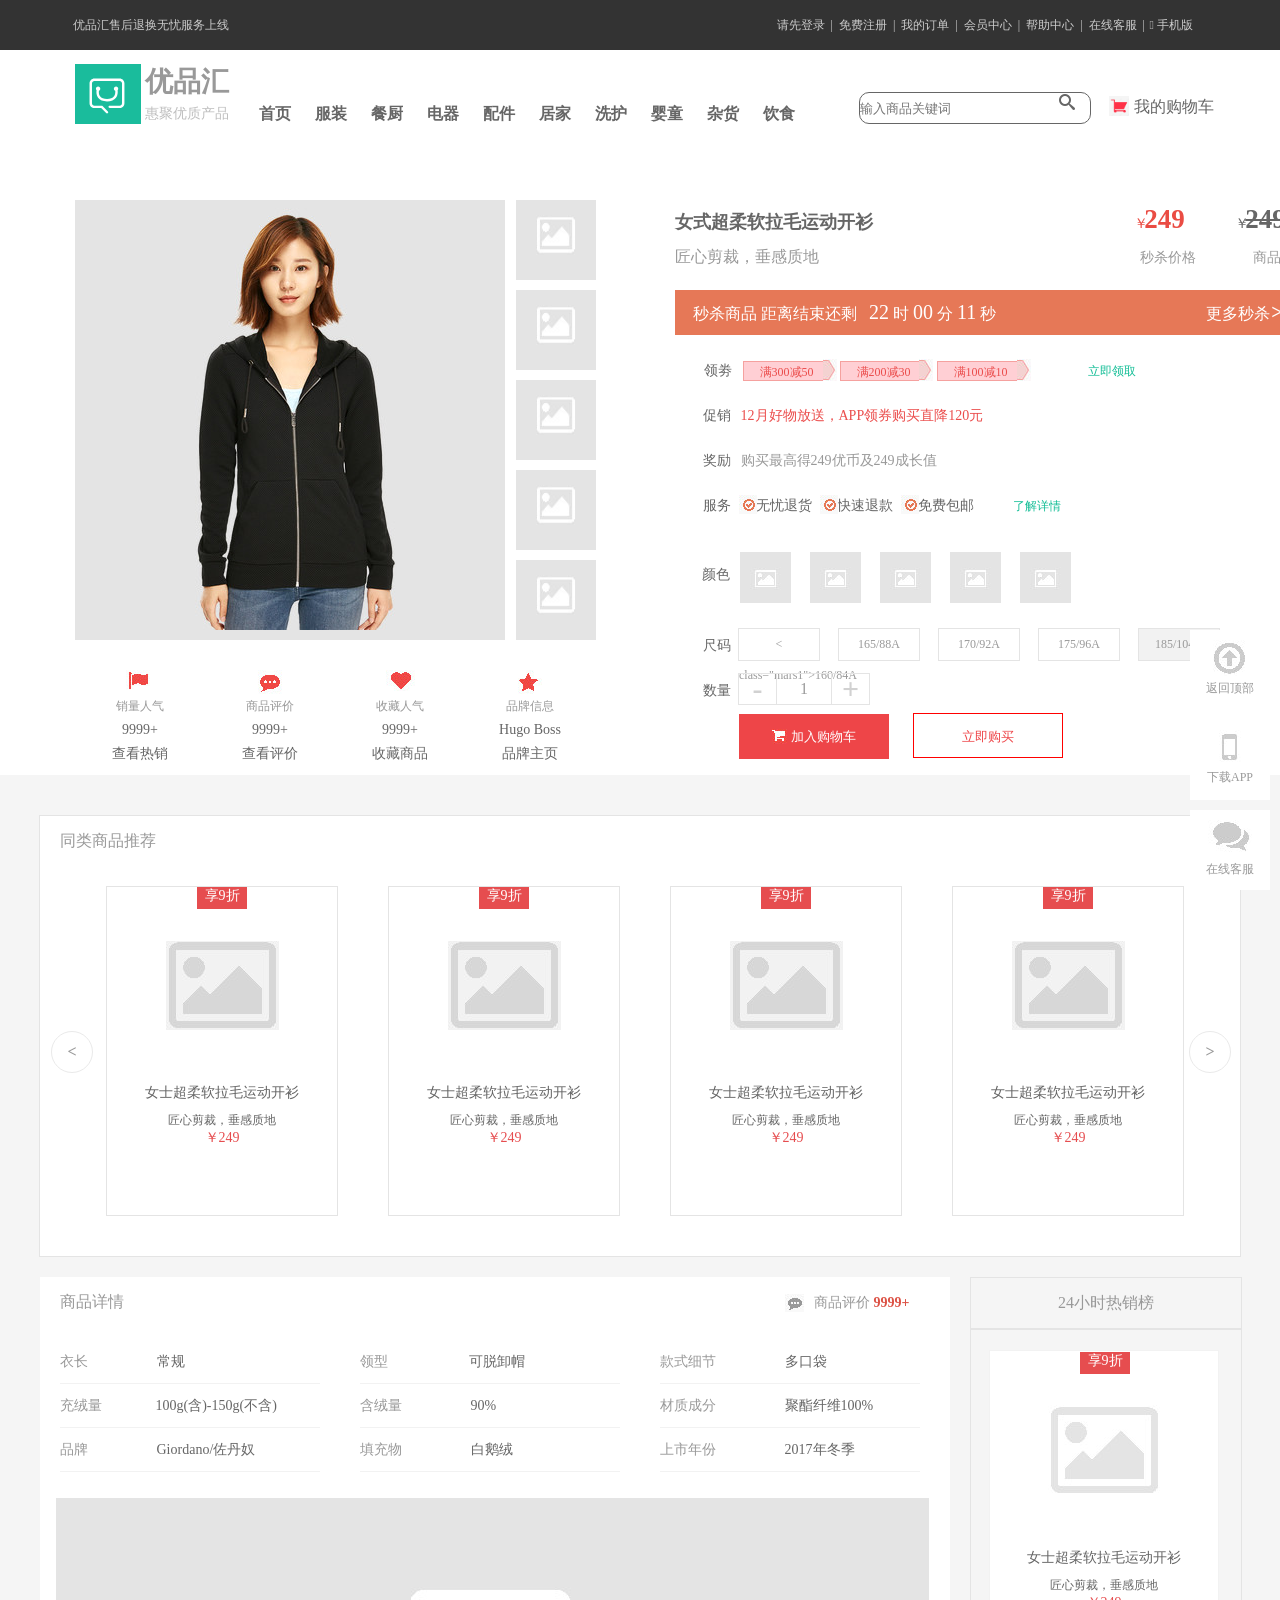
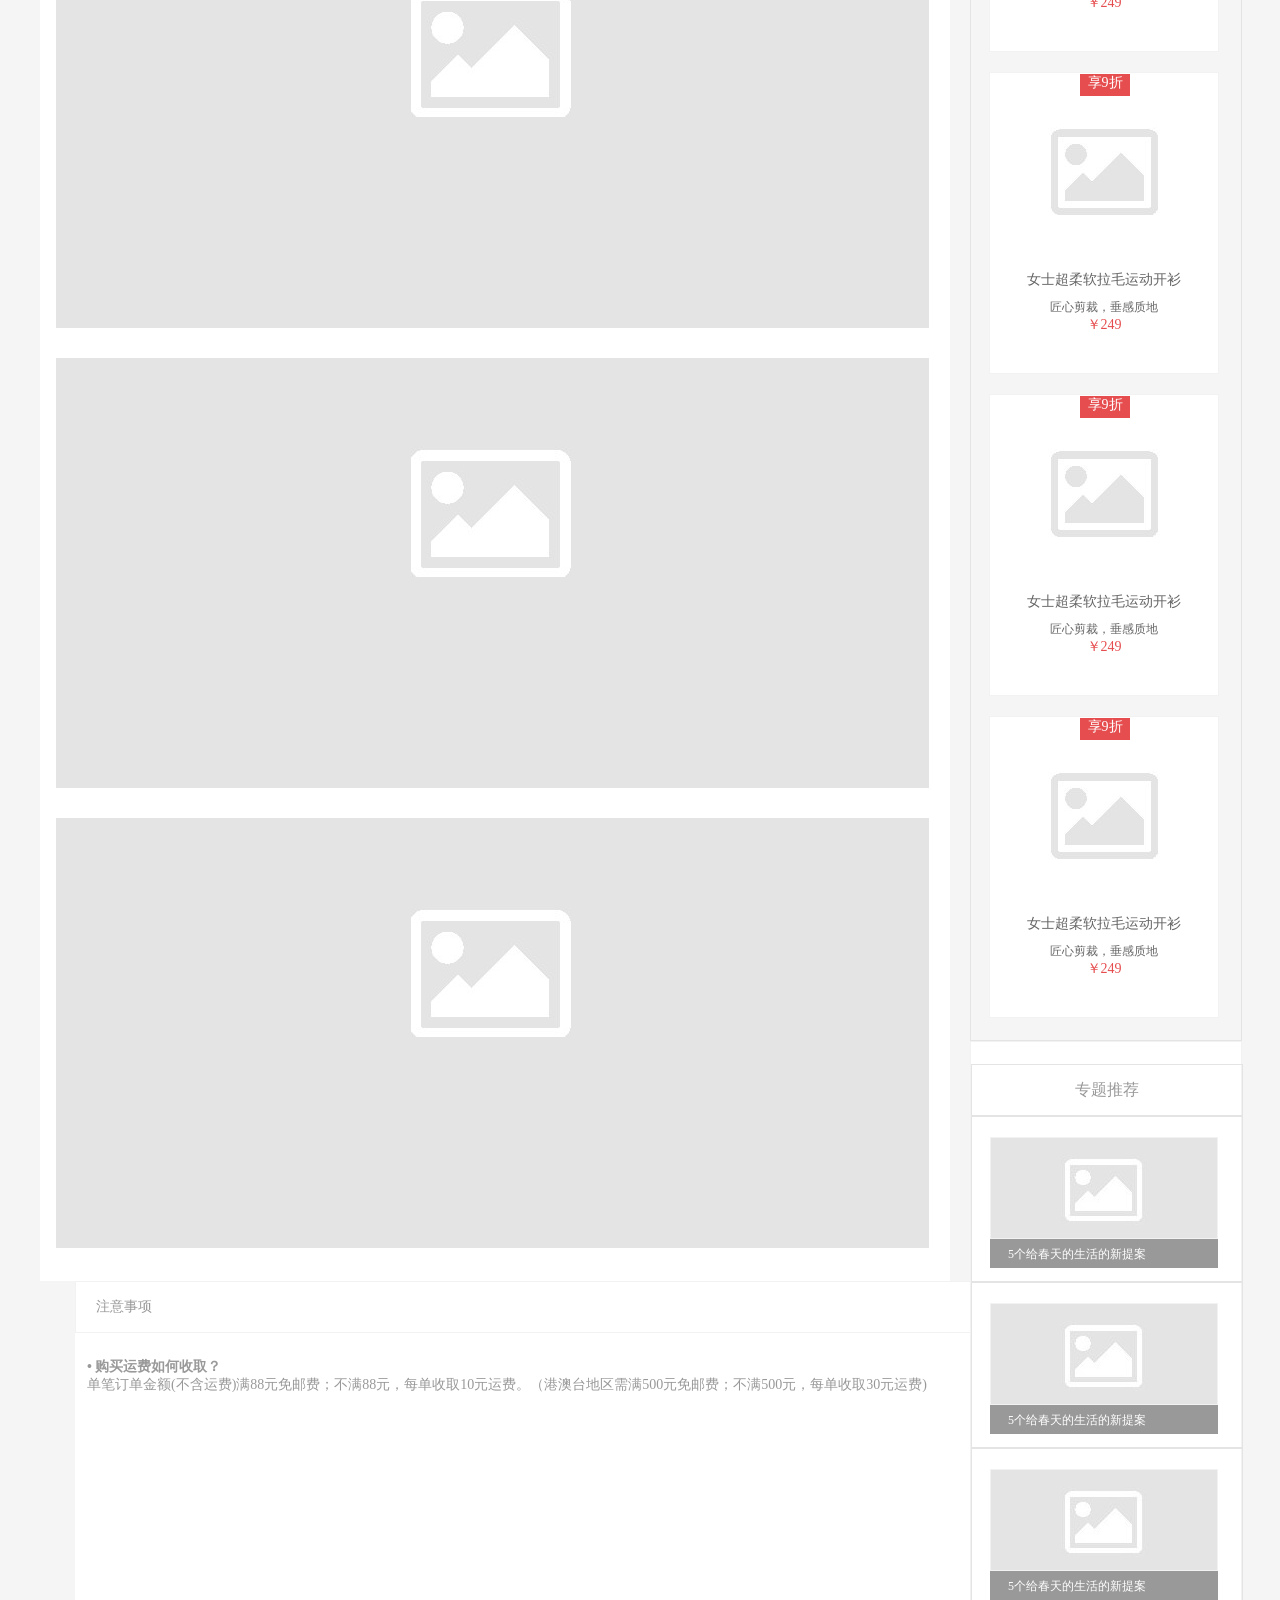
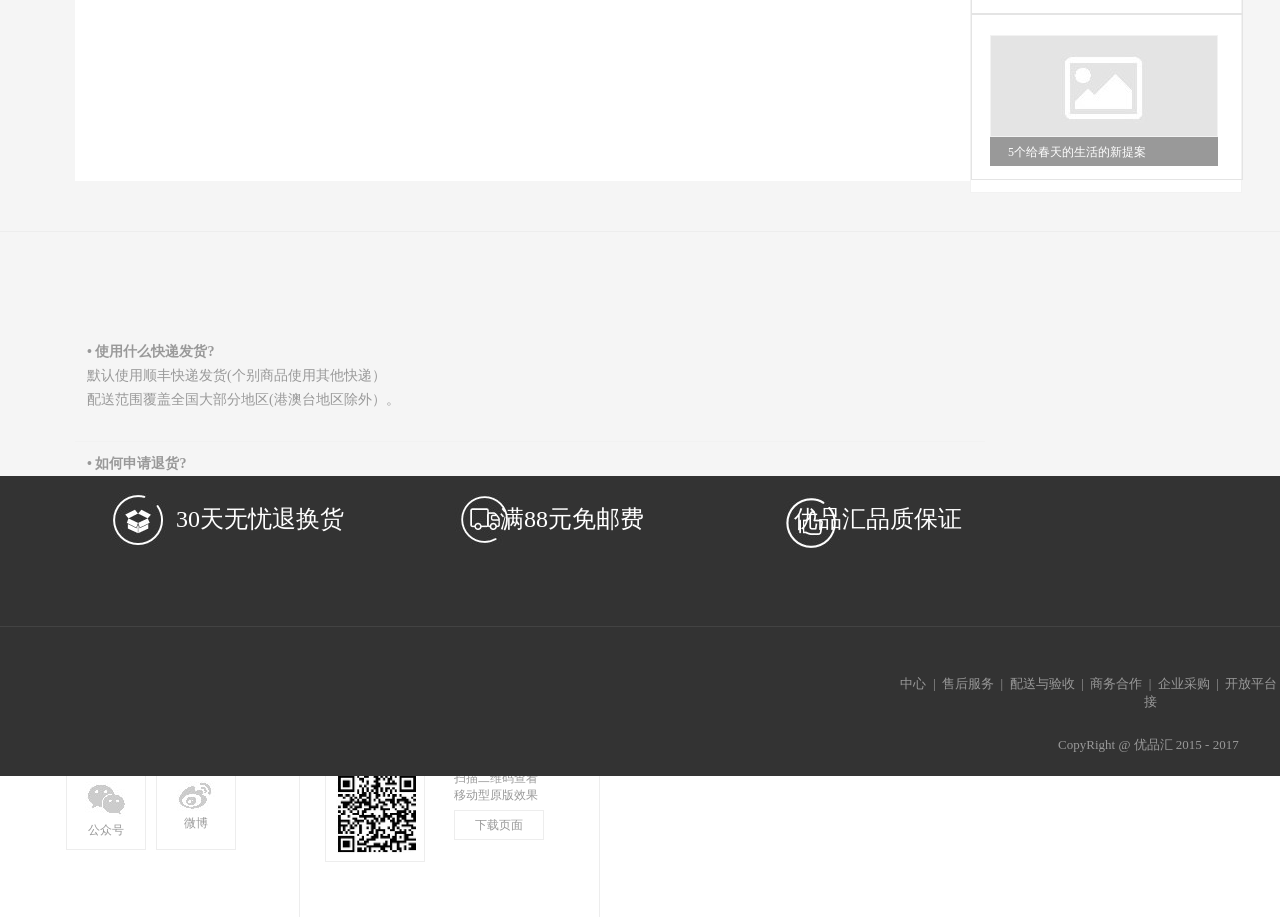
<file: details/index.html>
<!DOCTYPE html>
<html lang="en">
<head>
    <meta charset="UTF-8">
    <meta name="viewport" content="width=device-width, initial-scale=1.0">
    <meta http-equiv="X-UA-Compatible" content="ie=edge">
    <title>商品详情</title>
    <link rel="stylesheet" href="css/base.css">
    <link rel="stylesheet" href="css/main.css">
    <link rel="stylesheet" href="css/icomoon/style.css">
</head>
<body>
    <div class="container">
        <header>
            <div class="nav">
                <div class="navleft">
                    <div class="contro">
                        <div class="controls">优品汇售后退换无忧服务上线</div>
                        <div class="controls">优品汇线下服务店突破1700家</div>
                        <div class="controls">优品汇自营家电清洗服务上线</div>
                        <div class="controls">优品汇成为中国最大家电零售商</div>
                        <div class="controls">优品汇售后退换无忧服务上线</div>
                    </div>
                </div>
                <div class="mask">
                    <div class="phone">
                    <a href="#" title="手机版">手机版</a>
                    </div>
                </div>
                <ul>
                    <li><a href="#" title="在线客服">&nbsp;&nbsp;在线客服&nbsp;&nbsp;|</a></li>
                    <li><a href="#"title="帮助中心">&nbsp;&nbsp;帮助中心&nbsp;&nbsp;|</a></li>
                    <li><a href="#"title="会员中心">&nbsp;&nbsp;会员中心&nbsp;&nbsp;|</a></li>
                    <li><a href="#"title="我的订单">&nbsp;&nbsp;我的订单&nbsp;&nbsp;|</a></li>
                    <li><a href="#"title="免费注册">&nbsp;&nbsp;免费注册&nbsp;&nbsp;|</a></li>
                    <li><a href="#"title="请先登录">&nbsp;&nbsp;请先登录&nbsp;&nbsp;|</a></li>
                </ul>
            </div>
            <div class="banner">
                <div class="bannerTop">
                    <div class="logo">
                        <div class="img">
                            <img src="./imgs/u1269.svg" alt="">
                        </div>
                        <div class="content">
                            <h1>优品汇</h1>
                            <span>惠聚优质产品</span>
                        </div>
                    </div>
                    <div class="category">
                        <ul>
                            <li><a href="javascript:void(0)">首页</a></li>
                            <li><a href="javascript:void(0)">服装</a></li>
                            <li><a href="javascript:void(0)">餐厨</a></li>
                            <li><a href="javascript:void(0)">电器</a></li>
                            <li><a href="javascript:void(0)">配件</a></li>
                            <li><a href="javascript:void(0)">居家</a></li>
                            <li><a href="javascript:void(0)">洗护</a></li>
                            <li><a href="javascript:void(0)">婴童</a></li>
                            <li><a href="javascript:void(0)">杂货</a></li>
                            <li><a href="javascript:void(0)">饮食</a></li>
                        </ul>
                    </div>
                    <div class="sel">
                        <input type="text" name="sel" id="" placeholder="输入商品关键词">
                        <span class="icon-search"></span>
                    </div>
                    <div class="cart">
                        <img src="./imgs/cart.png" alt="">
                        <span>我的购物车</span>
                    </div>
                </div>
            </div>
        </header>
        <section class="solo">
            <div class="left">
                <div class="cloths">
                    <li><img src="./imgs/22.jpg" alt=""></li>
                    <li><img src="./imgs/23.jpg" alt=""></li>
                    <li><img src="./imgs/24.jpg" alt=""></li>
                    <li><img src="./imgs/25.jpg" alt=""></li>
                    <li><img src="./imgs/26.jpg" alt=""></li>
                </div>
                <div class="imgs">
                    <li><img src="./imgs/21.jpg" class="imgs1" alt=""></li>
                    <li><img src="./imgs/21.jpg" class="imgs2" alt=""></li>
                    <li><img src="./imgs/21.jpg" class="imgs3" alt=""></li>
                    <li><img src="./imgs/21.jpg" class="imgs4" alt=""></li>
                    <li><img src="./imgs/21.jpg" class="imgs5" alt=""></li>
                </div>
                <div class="contro">
                    <p class="title1">
                        <span class="img">
                            <img src="./imgs/27.jpg" alt="">
                        </span>     
                        <span class="img">
                            <img src="./imgs/28.jpg" alt="">
                        </span>     
                        <span class="img">
                            <img src="./imgs/29.jpg" alt="">
                        </span>     
                        <span class="img">
                            <img src="./imgs/30.jpg" alt="">
                        </span>     
                    </p> 
                    <p class="title2">
                        <span class="content1">销量人气</span class="con1">
                        <span class="content1">商品评价</span>
                        <span class="content1">收藏人气</span>
                        <span class="content1">品牌信息</span>
                    </p>
                    <p class="title3">
                        <span class="content2">9999+</span>
                        <span class="content2">9999+</span>
                        <span class="content2">9999+</span>
                        <span class="content2">Hugo Boss</span>
                    </p>
                    <p class="title4">
                        <span class="content3">查看热销</span>
                        <span class="content3">查看评价</span>
                        <span class="content3">收藏商品</span>
                        <span class="content3">品牌主页</span>
                    </p>
                </div>
                
            </div> 
            <div class="right">
                <div class="title1">
                    <p class="title1_1">
                        <span>女式超柔软拉毛运动开衫</span>
                        <span class="msprice">
                            <span class="money">￥</span>
                            <span class="money1">249</span>
                        </span>
                        <span class="relprice">
                            <span class="money">￥</span>
                            <span class="line">
                                <span class="money1">249</span>
                            </span>
                            
                        </span>
                    </p>
                    <p class="title1_2">
                        <span>匠心剪裁，垂感质地</span>
                        <span class="msprice">秒杀价格</span>
                        <span class="relprice">商品价格</span>
                    </p>
                </div>
                <p class="title2">
                    <span>秒杀商品</span>
                    <span>距离结束还剩&nbsp;&nbsp;</span>
                    <span class="time">22</span>
                    <span>时</span>
                    <span class="time">00</span>
                    <span>分</span>
                    <span class="time">11</span>
                    <span>秒</span>
                    <span class="more">更多秒杀</span>
                    <span class="gt">&gt;</span>
                </p>
                <p class="title3">
                    <span>领劵</span>
                    <span class="title3_1">满300减50</span>
                    <span>
                        <img src="./imgs/33.jpg" class="img1" alt="">
                    </span>
                    <span class="title3_1">满200减30</span>
                    <span>
                        <img src="./imgs/33.jpg" class="img2" alt="">
                    </span>
                    <span class="title3_1">满100减10</span>
                    <span>
                        <img src="./imgs/33.jpg" class="img3" alt="">
                    </span>
                    <a href="javescript:void(0)" class="title3_2">立即领取</a>
                </p>
                <p class="title4">
                    <span>促销</span>
                    <span>12月好物放送，APP领券购买直降120元</span>
                </p>
                <p class="title5">
                    <span>奖励</span>
                    <span>购买最高得249优币及249成长值</span>
                </p>
                <p class="title6">
                    <span>服务</span>
                    <img src="./imgs/31.jpg" class="img" alt="">
                    <span>无忧退货</span>
                    <img src="./imgs/31.jpg" class="img" alt="">
                    <span>快速退款</span>
                    <img src="./imgs/31.jpg"  class="img"alt="">
                    <span>免费包邮</span>
                    <a href="javescript:void(0)" class="detail">了解详情</a>
                </p>
                <div class="title7">
                    <span>颜色</span>
                    <div class="imgs">
                        <li><img src="./imgs/32.jpg" alt="" class="img1"></li>
                        <li><img src="./imgs/32.jpg" alt="" class="img2"></li>
                        <li><img src="./imgs/32.jpg" alt="" class="img3"></li>
                        <li><img src="./imgs/32.jpg" alt="" class="img4"></li>
                        <li><img src="./imgs/32.jpg" alt="" class="img5"></li>
                    </div>
                </div>
                <div class="title8">
                    <span>尺码</span>
                    <div class="mars">
                        <li>< class="mars1">160/84A</span ></li>
                        <li><span class="mars2">165/88A</span></li>
                        <li><span class="mars3">170/92A</span></li>
                        <li><span class="mars4">175/96A</span></li>
                        <li><span class="mars5">185/104A</span></li>
                    </div>
                </div>
                <div class="title9">
                    <span>数量</span>
                    <div class="num">
                        <span>-</span>
                        <span>1</span>
                        <span>+</span>
                    </div>
                </div>
                <p class="title10">
                    <button class="cart">
                        <span class="img">
                            <img src="./imgs/34.jpg" alt="">
                        </span>
                        <span>加入购物车</span>
                    </button>
                    <button class="buy">
                        <span>立即购买</span>
                    </button>
                </p>
            </div>
        </section>
        <!-- 同类商品推荐 -->
        <section class="cloth">
            <div class="t">
                <span class="head">同类商品推荐</span>
            </div>
            <div class="box">
                <div class="btn">
                    <a href="javascript:void(0)" class="lt">&lt;</a>
                    <a href="javascript:void(0)" class="gt">&gt;</a>
                </div>
                <div class="square">
                    <span class="img">
                        <img src="./imgs/3.jpg" alt="">
                    </span>
                    <p class="title1">女士超柔软拉毛运动开衫</p>
                    <p class="title2">匠心剪裁，垂感质地</p>
                    <p class="price">￥249</p>
                    <span class="discount">享9折</span>
                </div>
                <div class="square">
                    <span class="img">
                        <img src="./imgs/3.jpg" alt="">
                    </span>
                    <p class="title1">女士超柔软拉毛运动开衫</p>
                    <p class="title2">匠心剪裁，垂感质地</p>
                    <p class="price">￥249</p>
                    <span class="discount">享9折</span>
                </div>
                <div class="square">
                    <span class="img">
                        <img src="./imgs/3.jpg" alt="">
                    </span>
                    <p class="title1">女士超柔软拉毛运动开衫</p>
                    <p class="title2">匠心剪裁，垂感质地</p>
                    <p class="price">￥249</p>
                    <span class="discount">享9折</span>
                </div>
                <div class="square">
                    <span class="img">
                        <img src="./imgs/3.jpg" alt="">
                    </span>
                    <p class="title1">女士超柔软拉毛运动开衫</p>
                    <p class="title2">匠心剪裁，垂感质地</p>
                    <p class="price">￥249</p>
                    <span class="discount">享9折</span>
                </div>
        </section>
        <section class="below">
            <div class="left">
                <div class="t">
                    <span class="head">商品详情</span>
                    <div class="div">
                        <img src="./imgs/35.jpg" alt="">
                        <span>商品评价</span>
                        <span>9999+</span>
                    </div>
                </div>
                <div class="content">
                    <div class="cont">
                        <p class="p1">
                            <div class="box1">
                                <span class="len">衣长</span>
                                <span class="len1">常规</span>
                            </div>
                            <div class="box2">
                                <span class="sty">领型</span>
                                <span class="sty2">可脱卸帽</span>
                            </div>
                            <div class="box3">
                                <span class="det">款式细节</span>
                                <span class="det1">多口袋</span>
                            </div> 
                        </p>
                        <p class="p2">
                            <div class="box1">
                                <span class="len">充绒量</span>
                                <span class="len2">100g(含)-150g(不含)</span>
                            </div>
                            <div class="box2">
                                <span class="sty">含绒量</span>
                                <span class="sty1">90%</span>
                            </div>
                            <div class="box3">
                                <span class="det">材质成分</span>
                                <span class="det1">聚酯纤维100%</span>
                            </div> 
                        </p>
                        <p class="p3">
                            <div class="box1">
                                <span class="len">品牌</span>
                                <span class="len3">Giordano/佐丹奴</span>
                            </div>
                            <div class="box2">
                                <span class="sty">填充物</span>
                                <span class="sty1">白鹅绒</span>
                            </div>
                            <div class="box3">
                                <span class="det">上市年份</span>
                                <span class="det1">2017年冬季</span>
                            </div> 
                        </p>
                    </div>
                    <div class="imgs">
                        <li>
                            <img src="./imgs/36.jpg" alt="">
                        </li>
                        <li>
                            <img src="./imgs/36.jpg" alt="">
                        </li>
                        <li>
                            <img src="./imgs/36.jpg" alt="">
                        </li>
                    </div>
                </div>
            </div>
             <div class="right">
                <div class="t">
                    <span>24小时热销榜</span>
                </div>
                <div class="box">
                    <div class="square">
                        <span class="img">
                            <img src="./imgs/37.jpg" alt="">
                        </span>
                        <p class="title1">女士超柔软拉毛运动开衫</p>
                        <p class="title2">匠心剪裁，垂感质地</p>
                        <p class="price">￥249</p>
                        <span class="discount">享9折</span>
                    </div>
                    <div class="square">
                        <span class="img">
                            <img src="./imgs/37.jpg" alt="">
                        </span>
                        <p class="title1">女士超柔软拉毛运动开衫</p>
                        <p class="title2">匠心剪裁，垂感质地</p>
                        <p class="price">￥249</p>
                        <span class="discount">享9折</span>
                    </div>
                    <div class="square">
                        <span class="img">
                            <img src="./imgs/37.jpg" alt="">
                        </span>
                        <p class="title1">女士超柔软拉毛运动开衫</p>
                        <p class="title2">匠心剪裁，垂感质地</p>
                        <p class="price">￥249</p>
                        <span class="discount">享9折</span>
                    </div>
                    <div class="square">
                        <span class="img">
                            <img src="./imgs/37.jpg" alt="">
                        </span>
                        <p class="title1">女士超柔软拉毛运动开衫</p>
                        <p class="title2">匠心剪裁，垂感质地</p>
                        <p class="price">￥249</p>
                        <span class="discount">享9折</span>
                    </div>
                </div> 
                <div class="reco">
                    <div class="t1">
                        <span>专题推荐</span>
                    </div>
                    <div class="box">
                        <div class="square">
                            <img src="./imgs/38.jpg" alt="">
                        </div>
                        <div class="spring">
                            <span>5个给春天的生活的新提案</span>
                        </div>
                    </div>
                    <div class="box">
                        <div class="square">
                            <img src="./imgs/38.jpg" alt="">
                        </div>
                        <div class="spring">
                            <span>5个给春天的生活的新提案</span>
                        </div>
                    </div>
                    <div class="box">
                        <div class="square">
                            <img src="./imgs/38.jpg" alt="">
                        </div>
                        <div class="spring">
                            <span>5个给春天的生活的新提案</span>
                        </div>
                    </div>
                    <div class="box">
                        <div class="square">
                            <img src="./imgs/38.jpg" alt="">
                        </div>
                        <div class="spring">
                            <span>5个给春天的生活的新提案</span>
                        </div>
                    </div>
                </div>
            </div> 
        </section>
        <!-- 注意事项 -->
        <section class="look">
                <div class="t">
                    <span class="head">注意事项</span>
                </div>
                <div class="content1">
                    <div class="box1">
                        <p class="freight">
                            <span>• 购买运费如何收取？</span>
                        </p>
                        <p>
                            <span>单笔订单金额(不含运费)满88元免邮费；不满88元，每单收取10元运费。（港澳台地区需满500元免邮费；不满500元，每单收取30元运费)</span>
                        </p>
                    </div>
                    <div class="box2">
                        <p>
                            <span class="express">• 使用什么快递发货?</span>
                        </p>
                        <p>
                            <span>默认使用顺丰快递发货(个别商品使用其他快递）</span>
                        </p>
                        <p>
                            <span>配送范围覆盖全国大部分地区(港澳台地区除外）。</span>
                        </p>
                    </div>
                    <div class="box3">
                        <p>
                            <span class="goods">• 如何申请退货?</span>
                        </p>
                        <p>
                            <span>1.自收到商品之日起30日内，顾客可申请无忧退货，退款将原路返还，不同的银行处理时间不同，预计1-5个工作日到账；</span>
                        </p>
                        <p>
                            <span>2.内裤和食品等特殊商品无质量问题不支持退货；</span>
                        </p>
                        <p>
                            <span>3.退货流程：</span>
                            <p>
                                <span>确认收货-申请退货-客服审核通过-用户寄回商品-仓库签收验货-退款审核-退款完成；</span>
                            </p>
                        </p>
                        <p>
                            <span>4.因优品汇产生的退货，如质量问题，退货邮费由优品汇承担，退款完成后会以现金券的形式报销。因客户个人原因产生的退货，购买和寄回运费由客户个人承担。</span>
                        </p>
                    </div>
                </div>
        </section>
        <footer class="top">
            <div class="square">
                <p class="title1">客户服务</p>
                <div class="title2">
                    <div>
                        <!-- <span class="icon-bubbles2"></span> -->
                        <img src="./imgs/8.jpg" alt="">
                        <p>在线客服</p>
                    </div>
                    <div>
                        <!-- <span class="icon-twitch"></span> -->
                        <img src="./imgs//9.jpg" alt="">
                        <p>问题反馈</p>
                    </div>
                </div>
            </div>
            <div class="square">
                <p class="title1">关注我们</p class="title1">
                <div class="title2">
                    <div>
                        <!-- <span class="icon-stumbleupon2"></span> -->
                        <img src="./imgs/10.jpg" alt="">
                        <p>公众号</p>
                        <!-- <img src="./imgs/13.jpg" alt=""> -->
                    </div>
                    <div>
                        <!-- <span class="icon-sina-weibo"></span> -->
                        <img src="./imgs/11.jpg" alt="">
                        <p>微博</p>
                    </div>
                </div>
            </div>
            <div class="square">
                <p class="title1">下载APP</p>
                <div class="title2">
                    <div class="download"> 
                        <img src="./imgs/12.jpg" alt="">
                    </div>
                    <span class="scan">扫描二维码查看移动型原版效果</span>
                    <button>下载页面</button>
                </div>
            </div>
            <div class="square"> 
                <p class="title1">服务热线</p>
                <div class="title2">
                    <p class="tel">400-0000-000</p>
                    <p class="week">周一至周日 8:00-18:00</p>
                    <p class="money">（仅收市话费）</p>
                </div>
            </div>
        </footer>
        <footer class="bottom">
            <div class="promise">
                <img class="img1" src="./imgs/14.jpg" alt="">
                <img class="img2" src="./imgs/15.jpg" alt="">
                <img class="img3" src="./imgs/16.jpg" alt="">
                <span class="three">30天无忧退换货&nbsp; &nbsp; &nbsp; &nbsp; &nbsp; &nbsp; &nbsp; &nbsp; &nbsp; &nbsp; &nbsp; &nbsp; &nbsp; 满88元免邮费&nbsp;&nbsp; &nbsp; &nbsp; &nbsp; &nbsp; &nbsp; &nbsp; &nbsp; &nbsp; &nbsp; &nbsp; &nbsp; 优品汇品质保证</span>
            </div>
            <div class="about">
                <p><span>关于我们&nbsp; |&nbsp; 帮助中心&nbsp; |&nbsp; 售后服务&nbsp; |&nbsp; 配送与验收&nbsp; |&nbsp; 商务合作&nbsp; |&nbsp; 企业采购&nbsp; |&nbsp; 开放平台&nbsp; |&nbsp; 搜索推荐&nbsp; |&nbsp; 友情链接</span></p>
                <p><span>CopyRight @ 优品汇 2015 - 2017&nbsp; </span></p>
            </div>
        </footer>
        <aside>
            <aside class="back">
                <img src="./imgs/17.jpg" alt="">
                <p>返回顶部</p>
            </aside>
            <aside class="APP">
                <img src="./imgs/18.jpg" alt="">
                <p>下载APP</p>
            </aside>
            <aside class="service">
                <img src="./imgs/19.jpg" alt="">
                <p>在线客服</p>
            </aside>
        </aside>
    </div>
    <script src="js/jquery-1.12.3.min.js"></script>
    <script src="js/index.js"></script>
    <script src="js/functions.js"></script>
</body>
</html>
</file>
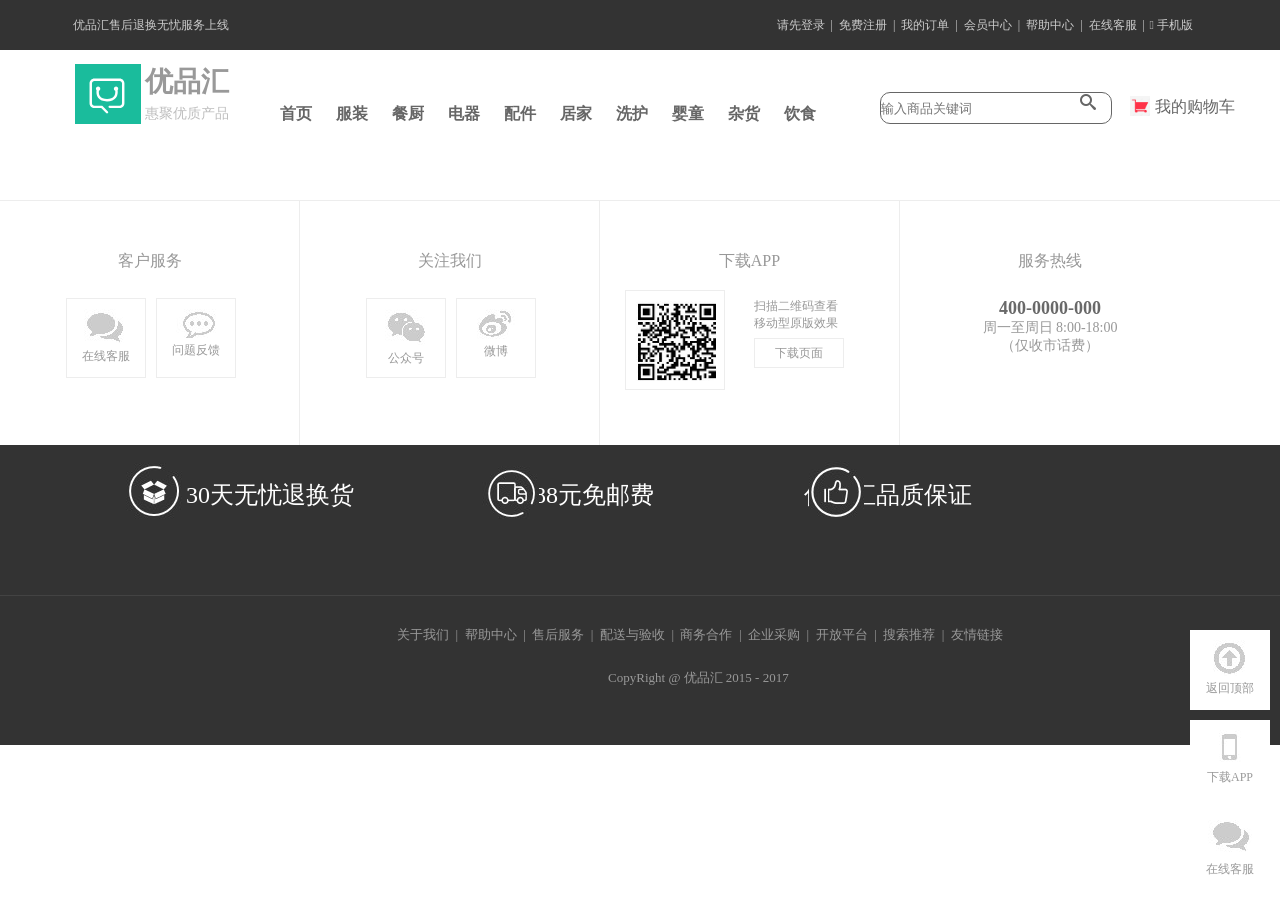
<file: detail/details/index.html>
<!DOCTYPE html>
<html lang="en">
<head>
    <meta charset="UTF-8">
    <meta name="viewport" content="width=device-width, initial-scale=1.0">
    <meta http-equiv="X-UA-Compatible" content="ie=edge">
    <title>网站首页</title>
    <link rel="stylesheet" href="css/base.css">
    <link rel="stylesheet" href="css/main.css">
    <link rel="stylesheet" href="css/icomoon/style.css">
</head>
<body>
    <div class="container">
        <header>
            <div class="nav">
                <div class="navleft">
                    <div class="contro">
                        <div class="controls">优品汇售后退换无忧服务上线</div>
                        <div class="controls">优品汇线下服务店突破1700家</div>
                        <div class="controls">优品汇自营家电清洗服务上线</div>
                        <div class="controls">优品汇成为中国最大家电零售商</div>
                        <div class="controls">优品汇售后退换无忧服务上线</div>
                    </div>
                </div>
                <div class="mask">
                    <div class="phone">
                    <a href="#" title="手机版">手机版</a>
                    </div>
                </div>
                <ul>
                    <li><a href="#" title="在线客服">&nbsp;&nbsp;在线客服&nbsp;&nbsp;|</a></li>
                    <li><a href="#"title="帮助中心">&nbsp;&nbsp;帮助中心&nbsp;&nbsp;|</a></li>
                    <li><a href="#"title="会员中心">&nbsp;&nbsp;会员中心&nbsp;&nbsp;|</a></li>
                    <li><a href="#"title="我的订单">&nbsp;&nbsp;我的订单&nbsp;&nbsp;|</a></li>
                    <li><a href="#"title="免费注册">&nbsp;&nbsp;免费注册&nbsp;&nbsp;|</a></li>
                    <li><a href="#"title="请先登录">&nbsp;&nbsp;请先登录&nbsp;&nbsp;|</a></li>
                </ul>
            </div>
            <div class="banner">
                <div class="bannerTop">
                    <div class="logo">
                        <div class="img">
                            <img src="./imgs/u1269.svg" alt="">
                        </div>
                        <div class="content">
                            <h1>优品汇</h1>
                            <span>惠聚优质产品</span>
                        </div>
                    </div>
                    <div class="category">
                        <ul>
                            <li><a href="javascript:void(0)">首页</a></li>
                            <li><a href="javascript:void(0)">服装</a></li>
                            <li><a href="javascript:void(0)">餐厨</a></li>
                            <li><a href="javascript:void(0)">电器</a></li>
                            <li><a href="javascript:void(0)">配件</a></li>
                            <li><a href="javascript:void(0)">居家</a></li>
                            <li><a href="javascript:void(0)">洗护</a></li>
                            <li><a href="javascript:void(0)">婴童</a></li>
                            <li><a href="javascript:void(0)">杂货</a></li>
                            <li><a href="javascript:void(0)">饮食</a></li>
                        </ul>
                    </div>
                    <div class="sel">
                        <input type="text" name="sel" id="" placeholder="输入商品关键词">
                        <span class="icon-search"></span>
                    </div>
                    <div class="cart">
                        <img src="./imgs/cart.png" alt="">
                        <span>我的购物车</span>
                    </div>
                </div>
            </div>
        </header>
        <footer class="top">
            <div class="square">
                <p class="title1">客户服务</p>
                <div class="title2">
                    <div>
                        <!-- <span class="icon-bubbles2"></span> -->
                        <img src="./imgs/8.jpg" alt="">
                        <p>在线客服</p>
                    </div>
                    <div>
                        <!-- <span class="icon-twitch"></span> -->
                        <img src="./imgs//9.jpg" alt="">
                        <p>问题反馈</p>
                    </div>
                </div>
            </div>
            <div class="square">
                <p class="title1">关注我们</p class="title1">
                <div class="title2">
                    <div>
                        <!-- <span class="icon-stumbleupon2"></span> -->
                        <img src="./imgs/10.jpg" alt="">
                        <p>公众号</p>
                        <!-- <img src="./imgs/13.jpg" alt=""> -->
                    </div>
                    <div>
                        <!-- <span class="icon-sina-weibo"></span> -->
                        <img src="./imgs/11.jpg" alt="">
                        <p>微博</p>
                    </div>
                </div>
            </div>
            <div class="square">
                <p class="title1">下载APP</p>
                
                <div class="title2">
                    <div class="download"> 
                        <img src="./imgs/12.jpg" alt="">
                    </div>
                    <span class="scan">扫描二维码查看移动型原版效果</span>
                    <button>下载页面</button>
                </div>
            </div>
            <div class="square"> 
                <p class="title1">服务热线</p>
                <div class="title2">
                    <p class="tel">400-0000-000</p>
                    <p class="week">周一至周日 8:00-18:00</p>
                    <p class="money">（仅收市话费）</p>
                </div>
            </div>
        </footer>
        <footer class="bottom">
            <div class="promise">
                <img class="img1" src="./imgs/14.jpg" alt="">
                <img class="img2" src="./imgs/15.jpg" alt="">
                <img class="img3" src="./imgs/16.jpg" alt="">
                <span>30天无忧退换货&nbsp; &nbsp; &nbsp; &nbsp; &nbsp; &nbsp; &nbsp; &nbsp; &nbsp; &nbsp; &nbsp; &nbsp; &nbsp; 满88元免邮费&nbsp;&nbsp; &nbsp; &nbsp; &nbsp; &nbsp; &nbsp; &nbsp; &nbsp; &nbsp; &nbsp; &nbsp; &nbsp; 优品汇品质保证</span>
            </div>
            <div class="about">
                <p><span>关于我们&nbsp; |&nbsp; 帮助中心&nbsp; |&nbsp; 售后服务&nbsp; |&nbsp; 配送与验收&nbsp; |&nbsp; 商务合作&nbsp; |&nbsp; 企业采购&nbsp; |&nbsp; 开放平台&nbsp; |&nbsp; 搜索推荐&nbsp; |&nbsp; 友情链接</span></p>
                <p><span>CopyRight @ 优品汇 2015 - 2017&nbsp; </span></p>
            </div>
        </footer>
        <aside>
            <aside class="back">
                <img src="./imgs/17.jpg" alt="">
                <p>返回顶部</p>
            </aside>
            <aside class="APP">
                <img src="./imgs/18.jpg" alt="">
                <p>下载APP</p>
            </aside>
            <aside class="service">
                <img src="./imgs/19.jpg" alt="">
                <p>在线客服</p>
            </aside>
        </aside>
    </div>
    <script src="js/jquery-1.12.3.min.js"></script>
    <script src="js/index.js"></script>
    <script src="js/functions.js"></script>
</body>
</html>
</file>
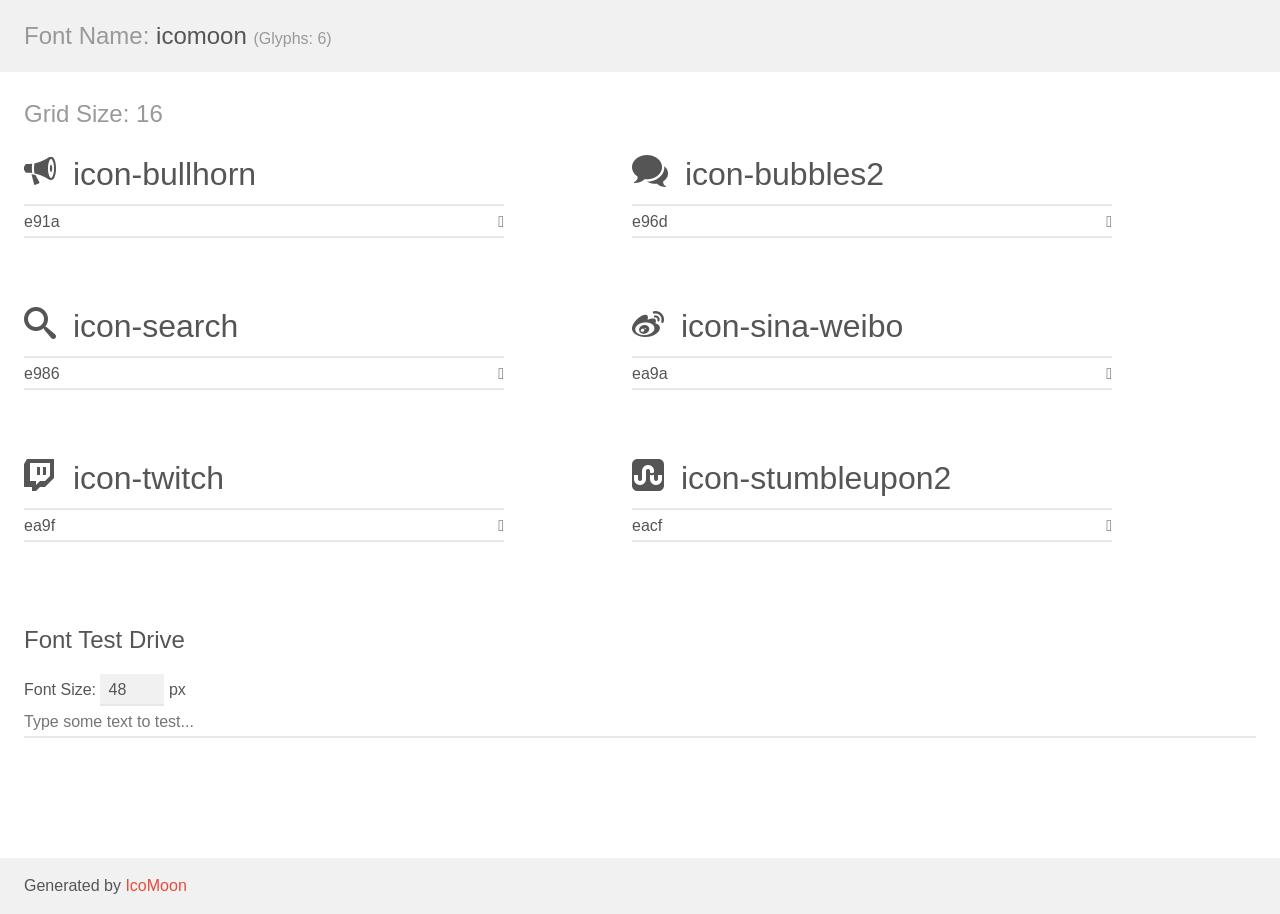
<file: details/css/icomoon/demo.html>
<!doctype html>
<html>
<head>
    <meta charset="utf-8">
    <title>IcoMoon Demo</title>
    <meta name="description" content="An Icon Font Generated By IcoMoon.io">
    <meta name="viewport" content="width=device-width, initial-scale=1">
    <link rel="stylesheet" href="demo-files/demo.css">
    <link rel="stylesheet" href="style.css"></head>
<body>
    <div class="bgc1 clearfix">
        <h1 class="mhmm mvm"><span class="fgc1">Font Name:</span> icomoon <small class="fgc1">(Glyphs:&nbsp;6)</small></h1>
    </div>
    <div class="clearfix mhl ptl">
        <h1 class="mvm mtn fgc1">Grid Size: 16</h1>
        <div class="glyph fs1">
            <div class="clearfix bshadow0 pbs">
                <span class="icon-bullhorn"></span>
                <span class="mls"> icon-bullhorn</span>
            </div>
            <fieldset class="fs0 size1of1 clearfix hidden-false">
                <input type="text" readonly value="e91a" class="unit size1of2" />
                <input type="text" maxlength="1" readonly value="&#xe91a;" class="unitRight size1of2 talign-right" />
            </fieldset>
            <div class="fs0 bshadow0 clearfix hidden-true">
                <span class="unit pvs fgc1">liga: </span>
                <input type="text" readonly value="bullhorn, megaphone" class="liga unitRight" />
            </div>
        </div>
        <div class="glyph fs1">
            <div class="clearfix bshadow0 pbs">
                <span class="icon-bubbles2"></span>
                <span class="mls"> icon-bubbles2</span>
            </div>
            <fieldset class="fs0 size1of1 clearfix hidden-false">
                <input type="text" readonly value="e96d" class="unit size1of2" />
                <input type="text" maxlength="1" readonly value="&#xe96d;" class="unitRight size1of2 talign-right" />
            </fieldset>
            <div class="fs0 bshadow0 clearfix hidden-true">
                <span class="unit pvs fgc1">liga: </span>
                <input type="text" readonly value="bubbles2, comments2" class="liga unitRight" />
            </div>
        </div>
        <div class="glyph fs1">
            <div class="clearfix bshadow0 pbs">
                <span class="icon-search"></span>
                <span class="mls"> icon-search</span>
            </div>
            <fieldset class="fs0 size1of1 clearfix hidden-false">
                <input type="text" readonly value="e986" class="unit size1of2" />
                <input type="text" maxlength="1" readonly value="&#xe986;" class="unitRight size1of2 talign-right" />
            </fieldset>
            <div class="fs0 bshadow0 clearfix hidden-true">
                <span class="unit pvs fgc1">liga: </span>
                <input type="text" readonly value="search, magnifier" class="liga unitRight" />
            </div>
        </div>
        <div class="glyph fs1">
            <div class="clearfix bshadow0 pbs">
                <span class="icon-sina-weibo"></span>
                <span class="mls"> icon-sina-weibo</span>
            </div>
            <fieldset class="fs0 size1of1 clearfix hidden-false">
                <input type="text" readonly value="ea9a" class="unit size1of2" />
                <input type="text" maxlength="1" readonly value="&#xea9a;" class="unitRight size1of2 talign-right" />
            </fieldset>
            <div class="fs0 bshadow0 clearfix hidden-true">
                <span class="unit pvs fgc1">liga: </span>
                <input type="text" readonly value="sina-weibo, brand20" class="liga unitRight" />
            </div>
        </div>
        <div class="glyph fs1">
            <div class="clearfix bshadow0 pbs">
                <span class="icon-twitch"></span>
                <span class="mls"> icon-twitch</span>
            </div>
            <fieldset class="fs0 size1of1 clearfix hidden-false">
                <input type="text" readonly value="ea9f" class="unit size1of2" />
                <input type="text" maxlength="1" readonly value="&#xea9f;" class="unitRight size1of2 talign-right" />
            </fieldset>
            <div class="fs0 bshadow0 clearfix hidden-true">
                <span class="unit pvs fgc1">liga: </span>
                <input type="text" readonly value="twitch, brand23" class="liga unitRight" />
            </div>
        </div>
        <div class="glyph fs1">
            <div class="clearfix bshadow0 pbs">
                <span class="icon-stumbleupon2"></span>
                <span class="mls"> icon-stumbleupon2</span>
            </div>
            <fieldset class="fs0 size1of1 clearfix hidden-false">
                <input type="text" readonly value="eacf" class="unit size1of2" />
                <input type="text" maxlength="1" readonly value="&#xeacf;" class="unitRight size1of2 talign-right" />
            </fieldset>
            <div class="fs0 bshadow0 clearfix hidden-true">
                <span class="unit pvs fgc1">liga: </span>
                <input type="text" readonly value="stumbleupon2, brand70" class="liga unitRight" />
            </div>
        </div>
    </div>

    <!--[if gt IE 8]><!-->
    <div class="mhl clearfix mbl">
        <h1>Font Test Drive</h1>
        <label>
            Font Size: <input id="fontSize" type="number" class="textbox0 mbm"
            min="8" value="48" />
            px
        </label>
        <input id="testText" type="text" class="phl size1of1 mvl"
        placeholder="Type some text to test..." value=""/>
        <div id="testDrive" class="icon-" style="font-family: icomoon">&nbsp;
        </div>
    </div>
    <!--<![endif]-->
    <div class="bgc1 clearfix">
        <p class="mhl">Generated by <a href="https://icomoon.io/app">IcoMoon</a></p>
    </div>

    <script src="demo-files/demo.js"></script>
</body>
</html>
</file>
<file: details/css/base.css>
* {
    margin: 0;
    padding: 0;
}
a {
    text-decoration: none;
}
li {
    list-style: none;
}
</file>
<file: details/css/main.css>
/* 整体 */
.container {
    width: 100%;
    /* border: 1px solid #000; */
    background-color: #F5F5F5;
}
/* 导航栏 */
header .nav {
    width: 100%;
    height: 50px;
    background-color: rgb(51, 51, 51);
    line-height: 50px;
    color:rgb(204, 204, 204);
    font-size: 12px; 
    position: relative;
}
/* 导航栏左侧滚动 */
header .nav .navleft {
    margin-left: 73px;
    position: relative;
    overflow: hidden;
    width: 220px;
    height: 50px;
    /* border: 1px solid red; */
}
header .nav .navleft .contro {
    width: 200px;
    height: 200px;
    margin: 0 auto;
    /* background-color: green; */
    position: absolute;
    top: 0;
    left: 0;
}
header .nav .navleft .contro .controls:hover {
    color: white;
}
/* 导航栏右侧文字 */
header .nav ul {
    position: absolute;
    right: 0;
    top: 0;
    margin-right: 135px;  
}
header .nav li {
    float:right;    
}
header .nav a {
    font-size: 12px;
    color:rgb(204, 204, 204);  
}
header .nav a:hover {
    color: white;
}
/* 导航栏手机 */
header .nav .phone {
    position: absolute;
    right: 0;
    top: 0;
    float: right;
    margin-right: 87px;
}
/* 导航栏二维码 */
header.nav .mask {
    width: 300px;
    height: 300px;
    position: relative;
    z-index: 1;
} 
.mask::after {
    content: '';
    width: 200px;
    height: 200px;
    display: block;
    position: absolute;
    top: -250px;
    right: 92px;
    transition: all 1s;
}
.mask:hover::after {
    background-image: url('./imgs/二维码.jpg');
    top: 50px;
}
/* 轮播图 */
/* 轮播图上类别 */
.banner .bannerTop {
    width: 1400px;
    height: 100px;
    /* border: 1px solid #000; */
    line-height: 100px;
    /* margin-left: 75px; */
    background-color: #fff;
    /* position: relative;
    left: 75px; */
}
/* logo */
.banner .bannerTop .logo {
    width: 205px;
    height: 100%;
    /* border: 1px solid #000; */
    box-sizing: border-box;
    float: left;
    position: relative;
    left: 75px;
}
/* 图片 */
.banner .bannerTop .logo .img {
    float: left;
    width: 66px;
    height: 60px;
    /* border: 1px solid #000; */
    box-sizing: border-box;
    margin: 14px 0px 27px 0px;
    background-color: #1ABC9C;
}
.banner .bannerTop .logo .img img {
    width: 40px;
    height: 40px;
    margin: 12px;
}
/* 标题 */
.banner .bannerTop .logo .content {
    position: relative;
    width: 135px;
    height: 60px;
    float: right;
    /* border: 1px solid #000; */
    box-sizing: border-box;
    margin: 14px 0px 27px 0px;
 
}
.banner .bannerTop .logo .content h1{
    position: absolute;
    top: -32px;
    left: 0;
    font-size: 28px;
    font-weight: bold;
    color: #999999
}
.banner .bannerTop .logo .content span {
    position: absolute;
    font-size: 14px;
    color: #BEBEBE;
}
/* 类别 */
.banner .bannerTop .category {
    position: relative;
    width: 600px;
    height: 63px;
    /* border: 1px solid red; */
    box-sizing: border-box;
    float: left;
    margin: 14px 0px 27px 54px;
}
/* 清除浮动 */
.banner .bannerTop .category::after {
    display: block;
    content: '';
    visibility: hidden;
    height: 0px;
    clear: both;
}

.banner .bannerTop .category li a{
    height: 63px;
    float: left;
    color: #666666;
    margin-right: 24px;
    /* border: 1px solid blue; */
    box-sizing: border-box;
    font-weight: bold;
}
/* 清除浮动 */
.banner .bannerTop .category li a::after {
    display: block;
    content: '';
    visibility: hidden;
    height: 0px;
    clear: both;
}

.banner .bannerTop .category li a:hover {
    color: #1ABC9C;
    border-bottom: 3px solid #1ABC9C;
}

/* 搜索 */
.banner .bannerTop .sel {
    width: 250px;
    height: 100px;
    float: left;
    /* border: 1px solid #000; */
    box-sizing: border-box;
    position: relative;
}
.banner .bannerTop .sel input {
    position: absolute;
    width: 230px;
    height: 30px;
    border: 1px solid  #666666;
    top: 50%;
    margin-top: -8px;
    border-radius: 10px;
}
.banner .bannerTop .sel span {
    width: 20px;
    height: 20px;
    /* border: 1px solid #000; */
    position: absolute;
    top: 50%;
    margin-top: -6px;
    right: 30px;
    color: #666666;
}
/* 购物车 */
.banner .bannerTop .cart {
    position: relative;
    width: 136px;
    height: 100%;
    float: left;
    /* border: 1px solid #000; */
    box-sizing: border-box;
    color: #666666;

}
.banner .bannerTop .cart img {
    position: absolute;
    width: 20px;
    height: 20px;
    color: #666666;
    top: 50%;
    margin-top: -4px;
}
.banner .bannerTop .cart span {
    position: absolute;
    left: 25px;
    top: 7px;
}
/* 详情*/
.solo {
    width: 1400px;
    height: 625px;
    /* border: 1px solid #000; */
    margin: 0 auto;
    /* position: relative; */
    /* margin-top: 50px; */
    position: relative;
    background-color: #fff;
    padding-top: 50px;
    box-sizing: border-box;
    

}
/* 左边 */
.solo .left {
    width: 521px;
    height: 100%;
    /* border: 1px solid red; */
    box-sizing: border-box;
    float: left;
    /* position: relative; */
    /* background-color: #E4E4E4; */
    position: relative;
    left: 75px;
}
/* .solo .left .img {
    display: none;
} */
/* 衣服样板 */
.solo .left .cloths {
    width: 430px;
    height: 440px;
    /* border: 1px solid #000000; */
    background-color: #E4E4E4;  
}
.solo .left .cloths li{
    position: absolute;
    left: 0;
    top: 0px;
}
.solo .left .cloths li img {
    width: 100%;
    height: 100%;
}
/* 切换 */
.solo .left .imgs {
    position: absolute;
    right: 0;
    float: right;
    width: 80px;
    height: 420px;
    /* border: 1px solid #000; */
    top: 0px;
}
.solo .left .imgs li{
    position: absolute;
    width: 80px;
    height: 80px;
    /* border: 1px solid #000; */
    text-align: center;
    line-height: 80px;
    padding-top: 10px;
    box-sizing: border-box;
    background-color: #E4E4E4;   
}
.solo .left .imgs li img {
    width: 40px;
    height: 40px;   
    /* border: 1px solid #000; */
    box-sizing: border-box;
}
.solo .left .imgs li:first-child {
    top: 0;
}
.solo .left .imgs img:first-child {
    top: 10px;
}
.solo .left .imgs li:nth-child(2) {
    top: 90px;
}
.solo .left .imgs img:nth-child(2) {
    top: 100px;
}
.solo .left .imgs li:nth-child(3) {
    top: 180px;
}
.solo .left .imgs img:nth-child(3) {
    top: 190px;
}
.solo .left .imgs li:nth-child(4) {
    top: 270px;
}
.solo .left .imgs img:nth-child(4) {
    top: 280px;
}
.solo .left .imgs li:nth-child(5) {
    top: 360px;
}
.solo .left .imgs img:nth-child(5) {
    top: 360px;
}
/* 销量收藏等 */
.solo .left .contro {
    width: 521px;
    height: 130px;
    /* border: 1px solid #000; */
}
/* 小标识 */
.solo .left .contro .title1 {
    width: 100%;
    height: 24px;
    /* border: 1px solid #000; */
    margin-top: 30px;
}
.solo .left .contro .title1 .img {
    display: block;
    float: left;
    width: 130px;
    height: 24px;
    /* border: 1px solid #000; */
    box-sizing: border-box;
    text-align: center;
    line-height: 24px;
}
/* 文字说明 */
.solo .left .contro .title2 {
    color: #999;
    font-size: 12px;
    width: 100%;
    height: 24px;
    /* border: 1px solid #000; */
}
.solo .left .contro .title2 .content1 {
    display: block;
    float: left;
    width: 130px;
    height: 24px;
    /* border: 1px solid #000; */
    box-sizing: border-box;
    text-align: center;
    line-height: 24px;
}
/* 数字显示 */
.solo .left .contro .title3 {
    color: #666;
    font-size: 14px;
    width: 100%;
    height: 24px;
    /* border: 1px solid #000; */
}
.solo .left .contro .title3 .content2 {
    display: block;
    float: left;
    width: 130px;
    height: 24px;
    /* border: 1px solid #000; */
    box-sizing: border-box;
    text-align: center;
    line-height: 24px;
}
/* 查看信息 */
.solo .left .contro .title4 {
    color: #666;
    font-size: 14px;
    width: 100%;
    height: 24px;
    /* border: 1px solid #000; */
}
.solo .left .contro .title4 .content3 {
    display: block;
    float: left;
    width: 130px;
    height: 24px;
    /* border: 1px solid #000; */
    box-sizing: border-box;
    text-align: center;
    line-height: 24px;
}

/* 右边 */
.solo .right {
    width: 678px;
    height: 100%;
    /* border: 1px solid blue; */
    box-sizing: border-box;
    float: right;
    padding-left: 28px;
    position: relative;
    left: -75px;
}
.solo .right .title1 {
    width: 100%;
    height: 90px;
    /* border: 1px solid #000; */
} 
/* 第一行 */
.solo .right .title1 .title1_1 {
    width: 100%;
    height: 38px;
    /* border: 1px solid #000; */
    font-size: 18px;
    color: #666;
    font-weight: bold;
    line-height: 38px;
}
/* 秒杀价格 */
.solo .right .title1 .title1_1 .msprice {
    margin-left: 256px;
    font-size: 27px;
    color: #EA4C43;
}
.solo .right .title1 .title1_1 .msprice .money {
    font-size: 14px;
    font-weight: normal;
}
.solo .right .title1 .title1_1 .msprice .money1 {
    margin-left: -10px;
}
/* 商品价格 */
.solo .right .title1 .title1_1 .relprice {
    margin-left: 43px;
    font-size: 27px;
}
.solo .right .title1 .title1_1 .relprice .money {
    font-size: 14px;
    font-weight: normal;
}
.solo .right .title1 .title1_1 .relprice .line {
    text-decoration: line-through;
}
.solo .right .title1 .title1_1 .relprice .line .money1 {
    margin-left: -10px;
}
/* 第二行 */
.solo .right .title1 .title1_2 {
    width: 100%;
    height: 53px;
    /* border: 1px solid #000; */
    font-size: 16px;
    color: #999;
    line-height: 38px;
}
/* 秒杀价格 */
.solo .right .title1 .title1_2 .msprice {
    margin-left: 317px;
    font-size: 14px;
}
/* 商品价格 */
.solo .right .title1 .title1_2 .relprice {
    margin-left: 53px;
    font-size:14px;
}
/* 第三行 大红条 秒杀时间倒计时 */
.solo .right .title2 {
    width: 100%;
    height: 45px;
    background-color: #E67857;
    color: #fff;
    font-size: 16px;
    line-height: 45px;
    padding: 0px 13px 13px 18px;
    box-sizing: border-box;
    margin-bottom: 13px;
}
.solo .right .title2 .time {
    font-size: 20px;
}
.solo .right .title2 .more {
    margin-left: 206px;
}
.solo .right .title2 .gt {
    margin-left: -3px;
    font-weight: bold;
    font-size: 20px;
}
/* 第三行 领券 */
.solo .right .title3 {
    width: 100%;
    height: 45px;
    /* border: 1px solid #000; */
    line-height: 45px;
    padding: 0px 0px 13px 28px;
    box-sizing: border-box;
    color: #666;
    font-size: 14px;
}
/* 领券 */
.solo .right .title3 span:first-child {
    margin-left: -290px;
}
.solo .right .title3 .title3_1 {
    display: block;
    float: left;
    width: 87px;
    height: 20px;
    font-size: 12px;
    color: #EB4D4C;
    background-color: #FFCFD4;
    line-height: 20px; 
    position: relative;
    left: 40px;
    top: 13px;
    margin-right: 10px;
    border: 1px solid #F5A19F;
    box-sizing: border-box;
    text-align: center; 
}
.solo .right .title3 .img1 {
    position: relative;
    top: 6px;
    left: 87px;
}
.solo .right .title3 .img2 {
    position: relative;
    top: 6px;
    left: 166px;
}

.solo .right .title3 .img3 {
    position: relative;
    top: 6px;
    left: 246px;
}
/* 立即领取 */
.solo .right .title3 .title3_2 {
    position: relative;
    left: 300px;
    color: #11BD95;
    font-size: 12px;
}
/* 促销 */
.solo .right .title4 {
    width: 100%;
    height: 45px;
    /* border: 1px solid #000; */
    line-height: 45px;
    padding: 0px 0px 13px 28px;
    box-sizing: border-box;
    color: #666;
    font-size: 14px;
}
.solo .right .title4 span:last-child {
    font-size: 14px;
    color: #EB4D4C;
    position: relative;
    left: 6px;
}
/* 奖励 */
.solo .right .title5 {
    width: 100%;
    height: 45px;
    /* border: 1px solid #000; */
    line-height: 45px;
    padding: 0px 0px 13px 28px;
    box-sizing: border-box;
    color: #666;
    font-size: 14px;
}
.solo .right .title5 span:last-child {
    font-size: 14px;
    position: relative;
    left: 6px;
    color: #999;
}
/* 服务 */
.solo .right .title6 {
    width: 100%;
    height: 45px;
    /* border: 1px solid #000; */
    line-height: 45px;
    padding: 0px 0px 13px 28px;
    box-sizing: border-box;
    color: #666;
    font-size: 14px;
}
.solo .right .title6 .img {
    position: relative;
    left: 4px;
    top: 4px;
}
/* 了解详情 */
.solo .right .title6 .detail {
    position: relative;
    left: 35px;
    color: #11BD95;
    font-size: 12px;
}
/* 颜色 */
.solo .right .title7 {
    width: 100%;
    height: 95px;
    /* border: 1px solid #000; */
    line-height: 45px;
    padding: 0px 0px 13px 28px;
    box-sizing: border-box;
    color: #666;
    font-size: 14px;
    padding: 24px 0px 20px 0px;
    box-sizing: border-box;
}
.solo .right .title7 span:first-child {
    position: relative;
    left: -305px;
}
.solo .right .title7 .imgs {
    float: left;
    width: 332px;
    height: 51px;
    /* border: 1px solid #000; */
    position: relative;
    left: 65px;
}
.solo .right .title7 .imgs li {
    float: left;
    position: absolute;
    width: 51px;
    height: 51px;
    /* border: 1px solid #000; */
    /* background-color: orange; */
    background-color: #E4E4E4;
}
.solo .right .title7 .imgs li img {
    position: absolute;
    left: 10px;
    top: 15px;
}
.solo .right .title7 .imgs li:nth-child(1) {
    top: 0px;
    left: 0px;
}
.solo .right .title7 .imgs li:nth-child(2) {
    top: 0px;
    left: 70px;
}
.solo .right .title7 .imgs li:nth-child(3) {
    top: 0px;
    left: 140px;
}
.solo .right .title7 .imgs li:nth-child(4) {
    top: 0px;
    left: 210px;
}
.solo .right .title7 .imgs li:nth-child(5) {
    top: 0px;
    left: 280px;
}

/* 尺码 */
.solo .right .title8 {
    width: 100%;
    height: 45px;
    /* border: 1px solid #000; */
    line-height: 45px;
    padding: 0px 0px 13px 28px;
    box-sizing: border-box;
    color: #666;
    font-size: 14px;
    /* padding: 24px 0px 20px 0px; */
    box-sizing: border-box;
}
.solo .right .title8 .mars {
    width: 482px;
    height: 31px;
    /* border: 1px solid #000; */
    position: relative;
    top: -40px;
    left: 35px;
    font-size: 12px;
    color: #999;
    text-align: center;
}
.solo .right .title8 .mars li {
    width: 80px;
    height: 31px;
    line-height: 31px;
    border: 1px solid #E4E4E4;
    position: absolute;
}
.solo .right .title8 .mars li:nth-child(1) {
    left: 0px;
}
.solo .right .title8 .mars li:nth-child(2) {
    left: 100px;
}
.solo .right .title8 .mars li:nth-child(3) {
    left: 200px;
}
.solo .right .title8 .mars li:nth-child(4) {
    left: 300px;
}
.solo .right .title8 .mars li:nth-child(5) {
    left: 400px;
    background-color: #F2F2F2;
}
/* 数量 */
.solo .right .title9 {
    width: 100%;
    height: 45px;
    /* border: 1px solid #000; */
    line-height: 45px;
    padding: 0px 0px 13px 28px;
    box-sizing: border-box;
    color: #666;
    font-size: 14px;
    box-sizing: border-box;
}
.solo .right .title9 .num {
    width: 130px;
    height: 30px;
    border: 1px solid #E4E4E4;
    position: relative;
    top: -40px;
    left: 35px;
    text-align: center;
    line-height: 30px;
}
.solo .right .title9 .num span {
    display: block;
    width: 37px;
    height: 100%;
    /* border: 1px solid #000; */
    box-sizing: border-box;
    float: left;
    color: #D1D1D1;
    font-weight: bold;
    font-size: 30px;

}
.solo .right .title9 .num span:nth-child(2) {
    width: 56px;
    color: #9A9A9A;
    font-size: 16px;
    font-weight: normal;
    border-left: 1px solid #E4E4E4;
    border-right: 1px solid #E4E4E4;
}
/* 加入购物车 立即购买 */
.solo .right .title10 {
    width: 100%;
    height: 45px;
    /* border: 1px solid #000; */
    line-height: 45px;
    padding: 0px 0px 13px 28px;
    box-sizing: border-box;
   
    font-size: 14px;
    box-sizing: border-box;
}
.solo .right .title10 .cart {
    width: 150px;
    height: 45px;
    line-height: 45px;
    /* border: 1px solid #000; */
    margin-left: -95px;
    color: #fff;
    background-color: #EE4548;
    border: 0px solid #000;
}
.solo .right .title10 .cart .img img{
    width: 15px;
    height: 15px;
    position: relative;
    top: 3px;
}
.solo .right .title10 .buy {
    width: 150px;
    height: 45px;
    line-height: 45px;
    /* border: 1px solid #000; */
    margin-left: 20px;
    color: #EE4548;
    border: 1px solid red;
    background-color: #fff;
}
/* 同类商品推荐 */
.cloth {
    width: 1200px;
    height: 400px;
    border: 1px solid #E4E4E4;
    margin: 0 auto;
    margin-top: 40px;
    background-color: #fff;
    padding-bottom: 40px;
}
.cloth .t {
    width: 1200px;
    height: 50px;
    /* border: 1px solid #000; */
    line-height: 50px;
}
.cloth .t .head {
    font-size: 16px;
    color: #999;
    padding-left: 20px;
    box-sizing: border-box;
}
/* 服装 中间图文 */
.cloth .box {
    width: 100%;
    height: 238px;
    /* border: 1px solid red; */
    padding: 20px 66px 0px 66px;
}
.cloth .box .square {
    width: 230px;
    height: 328px;
    float: left;
    margin-right: 50px;
    text-align: center;
    color: #656565;
    text-align: center;
    border: 1px solid #E4E4E4;
    background-color: #fff;

}
.cloth .box .square:last-child {
    margin-right: 0px;
}
/* square 里面第一部分部分布局*/
.cloth .box .square .img1 img {
    margin-top: 0px;
}
.cloth .box .square .title11 {
    margin-top: 50px;
    font-size: 20px;
    font-weight: bold;
}
.cloth .box .square .title12 {
    margin-top: 10px;
    font-size: 14px;
}
/* 立减200元 */
.cloth .box .square .price1 {
    width: 55px;
    height: 55px;
    background-color: #F04845;
    border-radius: 50%;
    text-align: center;
    /* line-height: 60px; */
    font-size: 14px;
    color: white;
    position: relative;
    top: 30px;
    left: 140px;
}
/* square 里面第二部分部分布局*/
.cloth .box .square .img img {
    margin-top: 54px;
}
.cloth .box .square .title1 {
    margin-top: 50px;
    font-size: 14px;
}
.cloth .box .square .title2 {
    margin-top: 10px;
    font-size: 12px;
}

.cloth .box .square .price {
    color: #E64D4F;
    font-size: 14px;
}
/* 享9折 */
.cloth .box .square .discount {
    width: 50px;
    height: 20px;
    display: block;
    width: 50px;
    height: 22px;
    background-color: #E64D4F;
    color: #fff;
    font-size: 14px;
    position: relative;
    top: -280px;
    left: 90px;
    margin-top: 20px;
}
/* 按钮 */
.cloth .box .btn {
    position: relative;
    text-align: center;
}
.cloth .box .btn a {
    display: block;
    width: 40px;
    height: 40px;
    border: 1px solid #EAEAEA;
    position: absolute;
    line-height: 40px;
    border-radius: 50%;
    color: #999999;
    font-weight: bold;
    
}
.cloth .box .btn .lt {
    top: 145px;
    left: -55px;
}
.cloth .box .btn .gt {
    top: 145px;
    right: 75px;
}
/* 详情下 */
.below {
    width: 1200px;
    height: 1604px;
    /* border: 1px solid #000; */
    margin: 0 auto;
    margin-top: 20px;
}
.below .left {
    width: 910px;
    height: 100%;
    /* border: 1px solid #000; */
    background-color: #fff;
    float: left;
}
.below .left .t {
    width: 100%;
    height: 50px;
    /* border: 1px solid #000; */
    line-height: 50px;
    color:#999;
}
/* 商品详情 */
.below .left .t .head {
    margin-left: 20px;
}
/* 商品评价 */
.below .left .t .div {
    display: block;
    width: 173px;
    height: 50px;
    /* border: 1px solid #000; */
    position: relative;
    top: -50px;
    left: 735px;
    line-height: 50px;
    text-align: center;
}
.below .left .t .div img {
    position: absolute;
    top: 17px;
    left: 10px;
}
.below .left .t .div span {
    font-size: 14px;
}
.below .left .t .div span:last-child {
    color: #DC5245;
    font-weight: bold;
}
/* 文字说明 */
.below .left .content {
    width: 910px;
    height: 151px;
    /* border: 1px solid #000; */
    font-size: 14px;
    position: relative;
    top: 0px;
    left: 0px;
}
.below .left .content .cont {
    width: 910px;
    height: 151px;
}
.below .left .content .cont .p1 {
    width: 910px;
    height: 43px;
    position: absolute;
    top: 15px;
    /* border: 1px solid red; */
}
.below .left .content .cont .p2 {
    width: 910px;
    height: 43px;
    position: absolute;
    top: 60px;
    left: 0px;
    /* border: 1px solid red; */
}
.below .left .content .cont .p3 {
    width: 910px;
    height: 43px;
    position: absolute;
    top: 105px;
    /* border: 1px solid red; */
}
.below .left .content .cont .box1,.box2,.box3 {
    width: 260px;
    height: 43px;
    border-bottom: 1px solid #F2F2F2;
    line-height: 43px;
    float: left;
    margin-right: 20px;
    margin-left: 20px;
    position: relative;
    top: 13px;
}
.below .left .content .cont .len,.sty,.det {
    font-size: 14px;
    color: #999;
}
.below .left .content .cont .len1,.sty1,.det1 {
    font-size: 14px;
    color: #666;
    position: relative;
    left: 65px;
}
.below .left .content .cont .sty2 {
    font-size: 14px;
    color: #666;
    position: relative;
    left: 77px;
}
.below .left .content .cont .len2 {
    font-size: 14px;
    color: #666;
    position: relative;
    left: 50px;
}
.below .left .content .cont .len3 {
    font-size: 14px;
    color: #666;
    position: relative;
    left: 65px;
}
/* 图片 */
.below .left .content .imgs {
    width: 100%;
    height: 1381px;
    /* border: 1px solid red; */
    margin-top: 20px;
}
.below .left .content .imgs li {
    width: 873px;
    height: 430px;
    background-color: #E4E4E4;
    text-align: center;
    line-height: 430px;
    margin: 0px 0px 30px 16px;
}
/* 侧边栏 */
.below .right {
    width: 270px;
    height: 2240px;
    /* border: 1px solid red; */
    float: right;
}
.below .right .t {
    width: 100%;
    height: 50px;
    border: 1px solid #E4E4E4;
    line-height: 50px;
    color:#999;
    line-height: 50px;
    text-align: center;
}
.below .right .box {
    width: 270px;
    height: 1310px;
    border: 1px solid #E4E4E4;

}
.below .right .box .square {
    width: 228px;
    height: 300px;
    float: left;
    margin-right: 15px;
    text-align: center;
    color: #656565;
    text-align: center;
    border: 1px solid #F2F2F2;
    background-color: #fff;
    margin: 20px 22px 0px 18px;
}
.below .right .box .square:last-child {
    margin-right: 0px;
}
/* square 里面第二部分部分布局*/
.below .right .box .square .img img {
    margin-top: 54px;
}
.below .right .box .square .title1 {
    margin-top: 50px;
    font-size: 14px;
}
.below .right .box .square .title2 {
    margin-top: 10px;
    font-size: 12px;
}
.below .right .box .square .price {
    color: #E64D4F;
    font-size: 14px;
}
/* 享9折 */
.below .right .box .square .discount {
    width: 50px;
    height: 20px;
    display: block;
    width: 50px;
    height: 22px;
    background-color: #E64D4F;
    color: #fff;
    font-size: 14px;
    position: relative;
    top: -280px;
    left: 90px;
    margin-top: 20px;
}
/* 专题推荐 */
.below .right .reco {
    width: 270px;
    height: 750px;
    border: 1px solid #F2F2F2;
    background-color: #fff;
    /* border: 1px solid #000; */
}
.below .right .reco .t1 {
    width: 100%;
    height: 50px;
    border: 1px solid #E4E4E4;
    line-height: 50px;
    color:#999;
    line-height: 50px;
    text-align: center;
    margin-top: 22px;
}
.below .right .reco .box {
    width: 270px;
    height: 164px;
    /* border: 1px solid #F2F2F2; */
    /* border: 1px solid #000; */
}
.below .right .reco .box .square {
    width: 228px;
    height: 102px;
    float: left;
    text-align: center;
    color: #656565;
    text-align: center;
    /* border: 1px solid #F2F2F2; */
    background-color: #E4E4E4;
    margin: 20px 22px 0px 18px;
    box-sizing: border-box;
}
.below .right .reco .box .square img {
    margin-top: 17px;
}
/* 新提案 */
.below .right .reco .box .spring {
    width: 228px;
    height: 30px;
    background-color: #999;
    margin-top: 121px;
    margin-left: 18px;
    color: #fff;
    font-size: 12px;
    line-height: 30px;
    padding-left: 18px;
    box-sizing: border-box;
}
/* 注意事项 */
.look {
    width: 910px;
    height: 500px;
    /* border: 1px solid #000; */
    margin-left: 75px;
    background-color: #fff;
    color: #999;
    font-size: 14px;
}
.look  .t {
    width: 100%;
    height: 50px;
    border: 1px solid #F2F2F2;
    line-height: 50px;
    color:#999;
}
/* 商品详情 */
.look .t .head {
    margin-left: 20px;
}
.look .content1 .box1 {
    width: 910px;
    height: 86px;
    /* border: 1px solid #000; */
    display: table-cell;
    vertical-align: middle;
    padding-left: 12px;
    box-sizing: border-box;
}
/* 运费 */
.look .content1 .box1 .freight {
    font-family: ' bold';
    font-weight: 700;
}
/* 快递 */
.look .content1 .box2 {
    width: 910px;
    height: 112px;
    /* border: 1px solid #000; */
    display: table-cell;
    vertical-align: middle;
    box-sizing: border-box;
    margin-left: 0px;
    line-height: 24px;
    padding: 10px 0px 0px 12px;
}
.look .content1 .box2 .express {
    font-family: 'bold';
    font-weight: 700;
}
.look .content1 .box3 {
    width: 910px;
    height: 237px;
    /* border: 1px solid #000; */
    display: table-cell;
    vertical-align: middle;
    box-sizing: border-box;
    margin-left: 0px;
    line-height: 24px;
    padding: 10px 0px 0px 12px;
}
.look .content1 .box3 .goods {
    font-family: 'bold';
    font-weight: 700;
}
/* footer top */
.top {
    width: 1400px;
    height: 244px;
    margin: 0 auto;
    border-top: 1px solid #EDEDED;
    margin-top: 50px;
    color: #989898;
    text-align: center;
    position: relative;
    left: 0px;
}
.top .square {
    width: 300px;
    height: 100%;
    border-right: 1px solid #EDEDED;
    float: left;
    box-sizing: border-box;
}
/* 服务热线 */
.top .square:last-child {
    border-right: 0px solid #EDEDED;
    margin-top: -85px;
}
/* 客户服务 */
.top .square .title1 {
    margin-top: 50px;
}
.top .square .title2 {
    width: 100%;
    height: 84px;
    /* border-right: 1px solid #EDEDED; */
    margin-top: 26px;
}
.top .square .title2 div {
    width: 80px;
    height: 80px;
    border: 1px solid #EDEDED;
    float: left;
    font-size: 12px;
    text-align: center;
    margin-left: 66px;
    padding: 10px;
    box-sizing: border-box;
}
/* 关注我们 */
.top .square .title2 div:last-child {
    margin-left: 10px;
}
/* hover出现图片 */
/* .top .square .title2 div:last-child img:nth-child(2):hover {
    background-color: #1ABC9C;
} */
/* 下载APP */
.top .square .title2 .download {
    width: 100px;
    height: 100px;
    border: 1px solid #EDEDED;
    margin: -8px 0px 0px 25px;
}
.top .square .title2 .download img {
    width: 80px;
    height: 80px;
    margin: 0px;
}
/* 扫描查看 */
.top .square .title2 .scan {
    display: block;
    font-size: 12px;
    margin: 12px 50px 15px 154px;
    text-align: left;
}
.top .square .title2 button {
    display: block;
    width: 90px;
    height: 30px;
    font-size: 12px;
    border: 1px solid #EDEDED;
    background-color: #fff;
    margin: -9px 0px 0px 154px;
    color: #989898;
}
/* 服务热线 */
.top .square .title2 .tel {
    font-weight: bold;
    font-size: 18px;
    color: #696969;
}
.top .square .title2 .week,.money {
    font-size: 14px;
}
/* 版权 */
.bottom {
    width: 1400px;
    height: 300px;
    background-color: #333333;
    position: relative;
    left: 0px;
}
.bottom .promise {
    width: 100%;
    height: 150px;
    border-bottom: 1px solid #434343;
    color: #fff;
    font-size: 24px;
}
.bottom .promise .img1 {
  /* position: relative; */
  position: absolute;
  left: 110px;
  top: 16px;
}
.bottom .promise .img2 {
    /* position: relative; */
    position: absolute;
    left: 455px;
    top: 16px;
}
.bottom .promise .img3 {
    /* position: relative; */
    position: absolute;
    left: 784px;
    top: 16px;
}
/* 三十天无忧脱货等 */
.bottom .promise .three {
    position: absolute;
    left: 176px;
    top: 27px;
}
.bottom .about {
    color: #999;
    font-size: 13px;
    text-align: center;
    padding: 30px 0px 0px 0px;
}

.bottom .about p:last-child {
    margin-top: 25px;

}
/* 侧边栏 */
aside {
    width: 80px;
    height: 80px;
    background-color: #fff;
    font-size: 12px;
    color: #999;
    padding: 10px;
    box-sizing: border-box;
    position: fixed;
    right: 10px;
    text-align: center;
}
aside .back {
    bottom: 190px;
}
aside .APP {
    bottom: 100px;
}
aside .service {
    bottom: 10px;
}
</file>
<file: details/css/icomoon/style.css>
@font-face {
  font-family: 'icomoon';
  src:  url('fonts/icomoon.eot?ofj0q5');
  src:  url('fonts/icomoon.eot?ofj0q5#iefix') format('embedded-opentype'),
    url('fonts/icomoon.ttf?ofj0q5') format('truetype'),
    url('fonts/icomoon.woff?ofj0q5') format('woff'),
    url('fonts/icomoon.svg?ofj0q5#icomoon') format('svg');
  font-weight: normal;
  font-style: normal;
  font-display: block;
}

[class^="icon-"], [class*=" icon-"] {
  /* use !important to prevent issues with browser extensions that change fonts */
  font-family: 'icomoon' !important;
  speak: none;
  font-style: normal;
  font-weight: normal;
  font-variant: normal;
  text-transform: none;
  line-height: 1;

  /* Better Font Rendering =========== */
  -webkit-font-smoothing: antialiased;
  -moz-osx-font-smoothing: grayscale;
}

.icon-bullhorn:before {
  content: "\e91a";
}
.icon-bubbles2:before {
  content: "\e96d";
}
.icon-search:before {
  content: "\e986";
}
.icon-sina-weibo:before {
  content: "\ea9a";
}
.icon-twitch:before {
  content: "\ea9f";
}
.icon-stumbleupon2:before {
  content: "\eacf";
}
</file>
<file: detail/details/css/base.css>
* {
    margin: 0;
    padding: 0;
}
a {
    text-decoration: none;
}
li {
    list-style: none;
}
</file>
<file: detail/details/css/main.css>
/* 整体 */
.container {
    width: 100%;
    /* border: 1px solid #000; */
}
/* 导航栏 */
header .nav {
    width: 100%;
    height: 50px;
    background-color: rgb(51, 51, 51);
    line-height: 50px;
    color:rgb(204, 204, 204);
    font-size: 12px; 
    position: relative;
}
/* 导航栏左侧滚动 */
header .nav .navleft {
    margin-left: 73px;
    position: relative;
    overflow: hidden;
    width: 220px;
    height: 50px;
    /* border: 1px solid red; */
}
header .nav .navleft .contro {
    width: 200px;
    height: 200px;
    margin: 0 auto;
    /* background-color: green; */
    position: absolute;
    top: 0;
    left: 0;
}
header .nav .navleft .contro .controls:hover {
    color: white;
}
/* 导航栏右侧文字 */
header .nav ul {
    position: absolute;
    right: 0;
    top: 0;
    margin-right: 135px;  
}
header .nav li {
    float:right;    
}
header .nav a {
    font-size: 12px;
    color:rgb(204, 204, 204);  
}
header .nav a:hover {
    color: white;
}
/* 导航栏手机 */
header .nav .phone {
    position: absolute;
    right: 0;
    top: 0;
    float: right;
    margin-right: 87px;
}
/* 导航栏二维码 */
header.nav .mask {
    width: 300px;
    height: 300px;
    position: relative;
    z-index: 1;
} 
.mask::after {
    content: '';
    width: 200px;
    height: 200px;
    display: block;
    position: absolute;
    top: -250px;
    right: 92px;
    transition: all 1s;
}
.mask:hover::after {
    background-image: url('./imgs/二维码.jpg');
    top: 50px;
}
/* 轮播图 */
/* 轮播图上类别 */
.banner .bannerTop {
    width: 100%;
    height: 100px;
    /* border: 1px solid #000; */
    line-height: 100px;
    margin-left: 75px;
}
/* logo */
.banner .bannerTop .logo {
    width: 205px;
    height: 100%;
    /* border: 1px solid #000; */
    box-sizing: border-box;
    float: left;
}
/* 图片 */
.banner .bannerTop .logo .img {
    float: left;
    width: 66px;
    height: 60px;
    /* border: 1px solid #000; */
    box-sizing: border-box;
    margin: 14px 0px 27px 0px;
    background-color: #1ABC9C;
}
.banner .bannerTop .logo .img img {
    width: 40px;
    height: 40px;
    margin: 12px;
}
/* 标题 */
.banner .bannerTop .logo .content {
    position: relative;
    width: 135px;
    height: 60px;
    float: right;
    /* border: 1px solid #000; */
    box-sizing: border-box;
    margin: 14px 0px 27px 0px;
 
}
.banner .bannerTop .logo .content h1{
    position: absolute;
    top: -32px;
    left: 0;
    font-size: 28px;
    font-weight: bold;
    color: #999999
}
.banner .bannerTop .logo .content span {
    position: absolute;
    font-size: 14px;
    color: #BEBEBE;
}
/* 类别 */
.banner .bannerTop .category {
    position: relative;
    width: 600px;
    height: 63px;
    /* border: 1px solid red; */
    box-sizing: border-box;
    float: left;
    margin: 14px 0px 27px 0px;
}
/* 清除浮动 */
.banner .bannerTop .category::after {
    display: block;
    content: '';
    visibility: hidden;
    height: 0px;
    clear: both;
}

.banner .bannerTop .category li a{
    height: 63px;
    float: left;
    color: #666666;
    margin-right: 24px;
    /* border: 1px solid blue; */
    box-sizing: border-box;
    font-weight: bold;
}
/* 清除浮动 */
.banner .bannerTop .category li a::after {
    display: block;
    content: '';
    visibility: hidden;
    height: 0px;
    clear: both;
}

.banner .bannerTop .category li a:hover {
    color: #1ABC9C;
    border-bottom: 3px solid #1ABC9C;
}

/* 搜索 */
.banner .bannerTop .sel {
    width: 250px;
    height: 100px;
    float: left;
    /* border: 1px solid #000; */
    box-sizing: border-box;
    position: relative;
}
.banner .bannerTop .sel input {
    position: absolute;
    width: 230px;
    height: 30px;
    border: 1px solid  #666666;
    top: 50%;
    margin-top: -8px;
    border-radius: 10px;
}
.banner .bannerTop .sel span {
    width: 20px;
    height: 20px;
    /* border: 1px solid #000; */
    position: absolute;
    top: 50%;
    margin-top: -6px;
    right: 30px;
    color: #666666;
}
/* 购物车 */
.banner .bannerTop .cart {
    position: relative;
    width: 136px;
    height: 100%;
    float: left;
    /* border: 1px solid #000; */
    box-sizing: border-box;
    color: #666666;

}
.banner .bannerTop .cart img {
    position: absolute;
    width: 20px;
    height: 20px;
    color: #666666;
    top: 50%;
    margin-top: -4px;
}
.banner .bannerTop .cart span {
    position: absolute;
    left: 25px;
    top: 7px;
}
/* footer top */
.top {
    width: 1400px;
    height: 244px;
    margin: 0 auto;
    border-top: 1px solid #EDEDED;
    margin-top: 50px;
    color: #989898;
    text-align: center;
    /* position: relative;
    left: 0px; */
}
.top .square {
    width: 300px;
    height: 100%;
    border-right: 1px solid #EDEDED;
    float: left;
    box-sizing: border-box;
}
.top .square:last-child {
    border-right: 0px solid #EDEDED;
}
/* 客户服务 */
.top .square .title1 {
    margin-top: 50px;
}
.top .square .title2 {
    width: 100%;
    height: 84px;
    /* border-right: 1px solid #EDEDED; */
    margin-top: 26px;
}
.top .square .title2 div {
    width: 80px;
    height: 80px;
    border: 1px solid #EDEDED;
    float: left;
    font-size: 12px;
    text-align: center;
    margin-left: 66px;
    padding: 10px;
    box-sizing: border-box;
}
/* 关注我们 */
.top .square .title2 div:last-child {
    margin-left: 10px;
}
/* hover出现图片 */
/* .top .square .title2 div:last-child img:nth-child(2):hover {
    background-color: #1ABC9C;
} */
/* 下载APP */
.top .square .title2 .download {
    width: 100px;
    height: 100px;
    border: 1px solid #EDEDED;
    margin: -8px 0px 0px 25px;
}
.top .square .title2 .download img {
    width: 80px;
    height: 80px;
    margin: 0px;
}
/* 扫描查看 */
.top .square .title2 .scan {
    display: block;
    font-size: 12px;
    margin: 12px 50px 15px 154px;
    text-align: left;
}
.top .square .title2 button {
    display: block;
    width: 90px;
    height: 30px;
    font-size: 12px;
    border: 1px solid #EDEDED;
    background-color: #fff;
    margin: -9px 0px 0px 154px;
    color: #989898;
}
/* 服务热线 */
.top .square .title2 .tel {
    font-weight: bold;
    font-size: 18px;
    color: #696969;
}
.top .square .title2 .week,.money {
    font-size: 14px;
}
/* 版权 */
.bottom {
    width: 1400px;
    height: 300px;
    background-color: #333333;
    position: relative;
    left: 0px;
}
.bottom .promise {
    width: 100%;
    height: 150px;
    border-bottom: 1px solid #434343;
    color: #fff;
    font-size: 24px;
}
.bottom .promise .img1 {
  position: relative;
  left: 126px;
  top: 16px;
}
.bottom .promise .img2 {
    position: relative;
    left: 420px;
    top: 16px;
}
.bottom .promise .img3 {
    position: relative;
    left: 684px;
    top: 16px;
}
.bottom .about {
    color: #999;
    font-size: 13px;
    text-align: center;
    padding: 30px 0px 0px 0px;
}
.bottom .about p:last-child {
    margin-top: 25px;
}
/* 侧边栏 */
aside {
    width: 80px;
    height: 80px;
    background-color: #fff;
    font-size: 12px;
    color: #999;
    padding: 10px;
    box-sizing: border-box;
    position: fixed;
    right: 10px;
    text-align: center;
}
aside .back {
    bottom: 190px;
}
aside .APP {
    bottom: 100px;
}
aside .service {
    bottom: 10px;
}
</file>
<file: detail/details/css/icomoon/style.css>
@font-face {
  font-family: 'icomoon';
  src:  url('fonts/icomoon.eot?ofj0q5');
  src:  url('fonts/icomoon.eot?ofj0q5#iefix') format('embedded-opentype'),
    url('fonts/icomoon.ttf?ofj0q5') format('truetype'),
    url('fonts/icomoon.woff?ofj0q5') format('woff'),
    url('fonts/icomoon.svg?ofj0q5#icomoon') format('svg');
  font-weight: normal;
  font-style: normal;
  font-display: block;
}

[class^="icon-"], [class*=" icon-"] {
  /* use !important to prevent issues with browser extensions that change fonts */
  font-family: 'icomoon' !important;
  speak: none;
  font-style: normal;
  font-weight: normal;
  font-variant: normal;
  text-transform: none;
  line-height: 1;

  /* Better Font Rendering =========== */
  -webkit-font-smoothing: antialiased;
  -moz-osx-font-smoothing: grayscale;
}

.icon-bullhorn:before {
  content: "\e91a";
}
.icon-bubbles2:before {
  content: "\e96d";
}
.icon-search:before {
  content: "\e986";
}
.icon-sina-weibo:before {
  content: "\ea9a";
}
.icon-twitch:before {
  content: "\ea9f";
}
.icon-stumbleupon2:before {
  content: "\eacf";
}
</file>
<file: details/css/icomoon/demo-files/demo.css>
body {
  padding: 0;
  margin: 0;
  font-family: sans-serif;
  font-size: 1em;
  line-height: 1.5;
  color: #555;
  background: #fff;
}
h1 {
  font-size: 1.5em;
  font-weight: normal;
}
small {
  font-size: .66666667em;
}
a {
  color: #e74c3c;
  text-decoration: none;
}
a:hover, a:focus {
  box-shadow: 0 1px #e74c3c;
}
.bshadow0, input {
  box-shadow: inset 0 -2px #e7e7e7;
}
input:hover {
  box-shadow: inset 0 -2px #ccc;
}
input, fieldset {
  font-family: sans-serif;
  font-size: 1em;
  margin: 0;
  padding: 0;
  border: 0;
}
input {
  color: inherit;
  line-height: 1.5;
  height: 1.5em;
  padding: .25em 0;
}
input:focus {
  outline: none;
  box-shadow: inset 0 -2px #449fdb;
}
.glyph {
  font-size: 16px;
  width: 15em;
  padding-bottom: 1em;
  margin-right: 4em;
  margin-bottom: 1em;
  float: left;
  overflow: hidden;
}
.liga {
  width: 80%;
  width: calc(100% - 2.5em);
}
.talign-right {
  text-align: right;
}
.talign-center {
  text-align: center;
}
.bgc1 {
  background: #f1f1f1;
}
.fgc1 {
  color: #999;
}
.fgc0 {
  color: #000;
}
p {
  margin-top: 1em;
  margin-bottom: 1em;
}
.mvm {
  margin-top: .75em;
  margin-bottom: .75em;
}
.mtn {
  margin-top: 0;
}
.mtl, .mal {
  margin-top: 1.5em;
}
.mbl, .mal {
  margin-bottom: 1.5em;
}
.mal, .mhl {
  margin-left: 1.5em;
  margin-right: 1.5em;
}
.mhmm {
  margin-left: 1em;
  margin-right: 1em;
}
.mls {
  margin-left: .25em;
}
.ptl {
  padding-top: 1.5em;
}
.pbs, .pvs {
  padding-bottom: .25em;
}
.pvs, .pts {
  padding-top: .25em;
}
.unit {
  float: left;
}
.unitRight {
  float: right;
}
.size1of2 {
  width: 50%;
}
.size1of1 {
  width: 100%;
}
.clearfix:before, .clearfix:after {
  content: " ";
  display: table;
}
.clearfix:after {
  clear: both;
}
.hidden-true {
  display: none;
}
.textbox0 {
  width: 3em;
  background: #f1f1f1;
  padding: .25em .5em;
  line-height: 1.5;
  height: 1.5em;
}
#testDrive {
  display: block;
  padding-top: 24px;
  line-height: 1.5;
}
.fs0 {
  font-size: 16px;
}
.fs1 {
  font-size: 32px;
}
</file>
